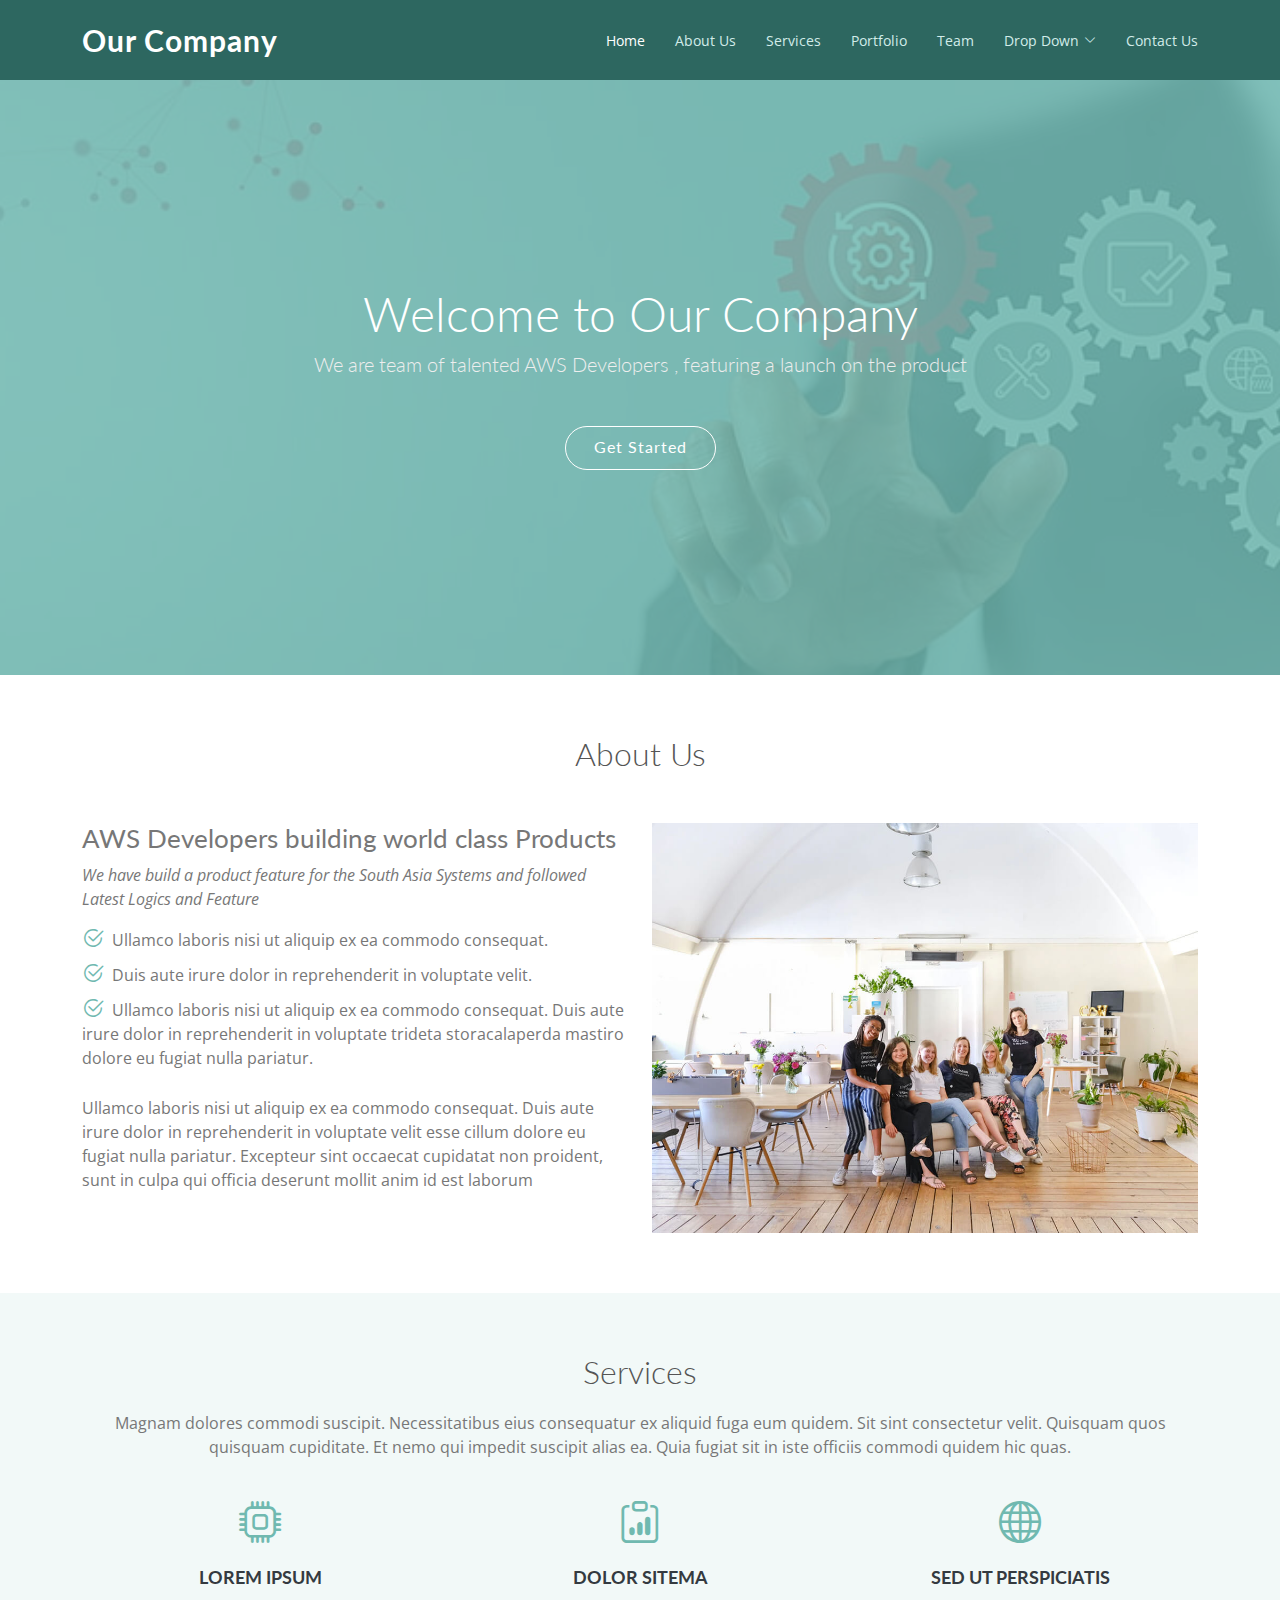
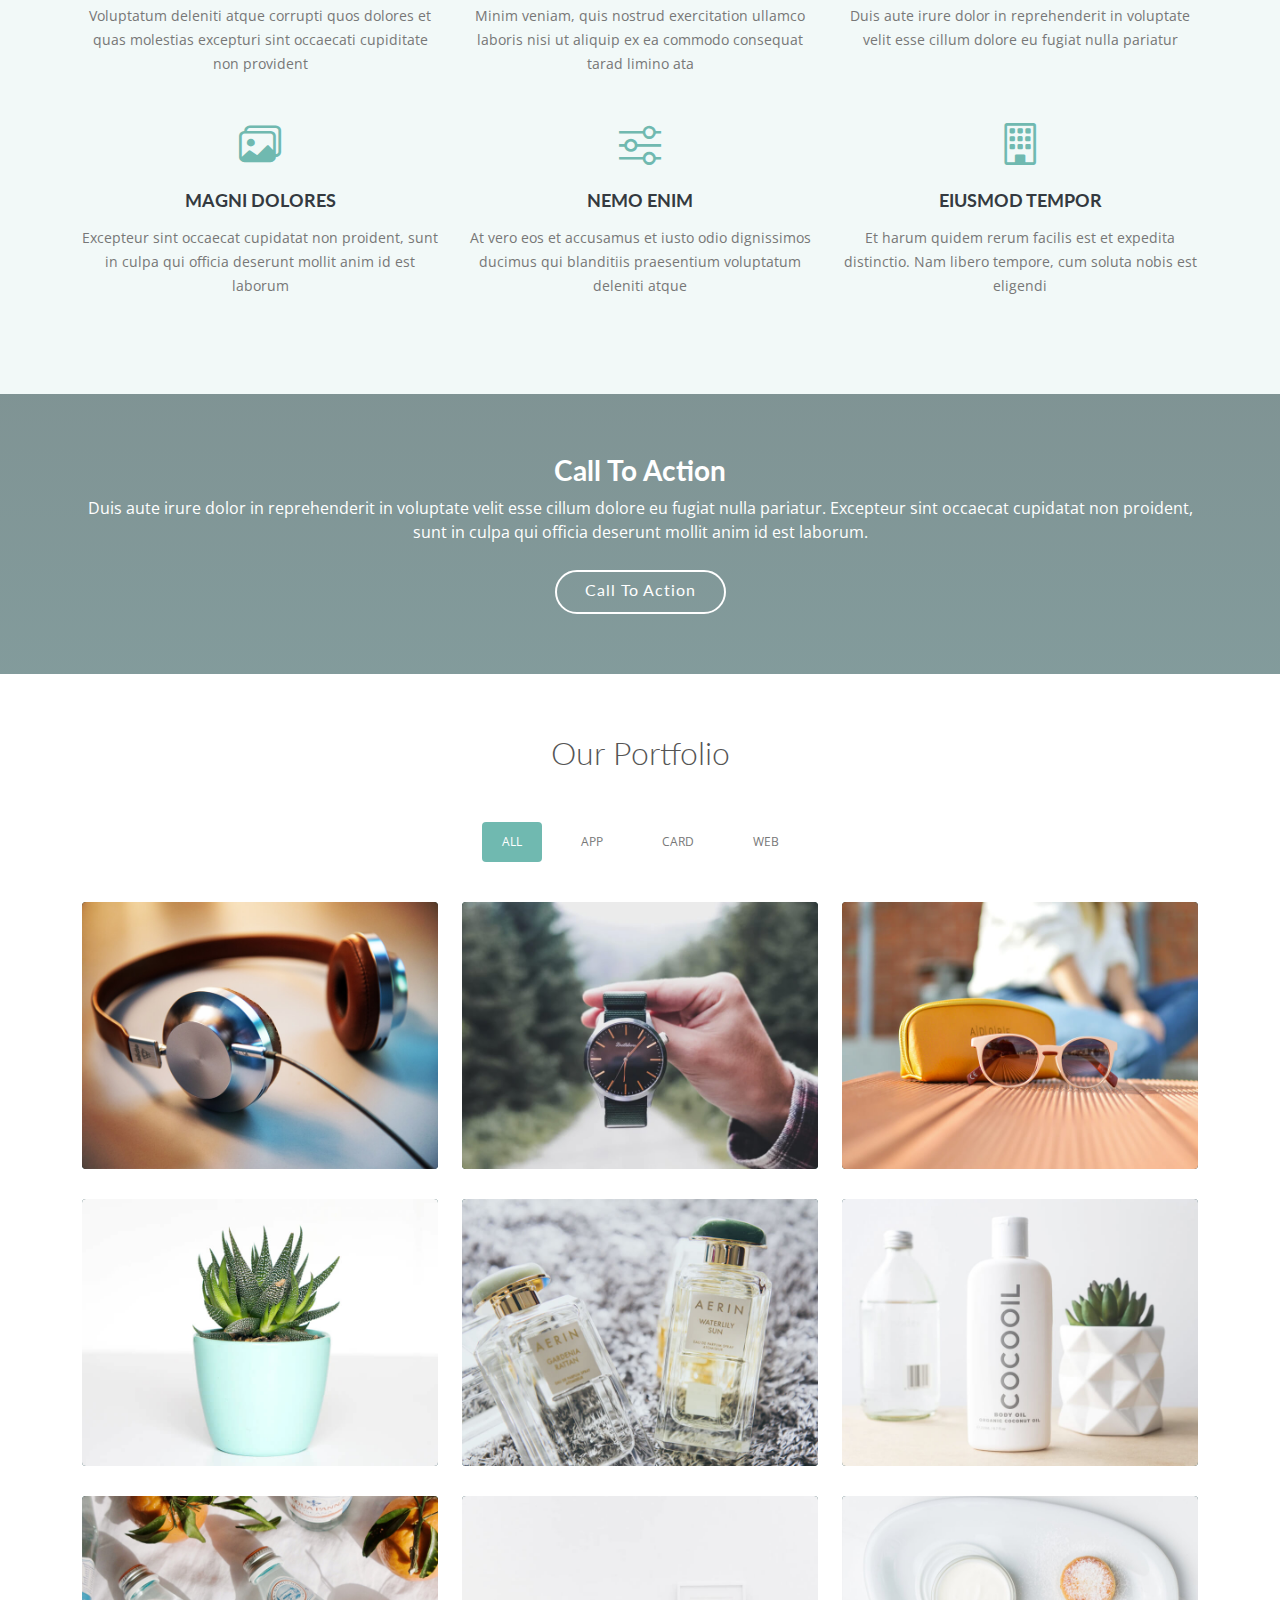
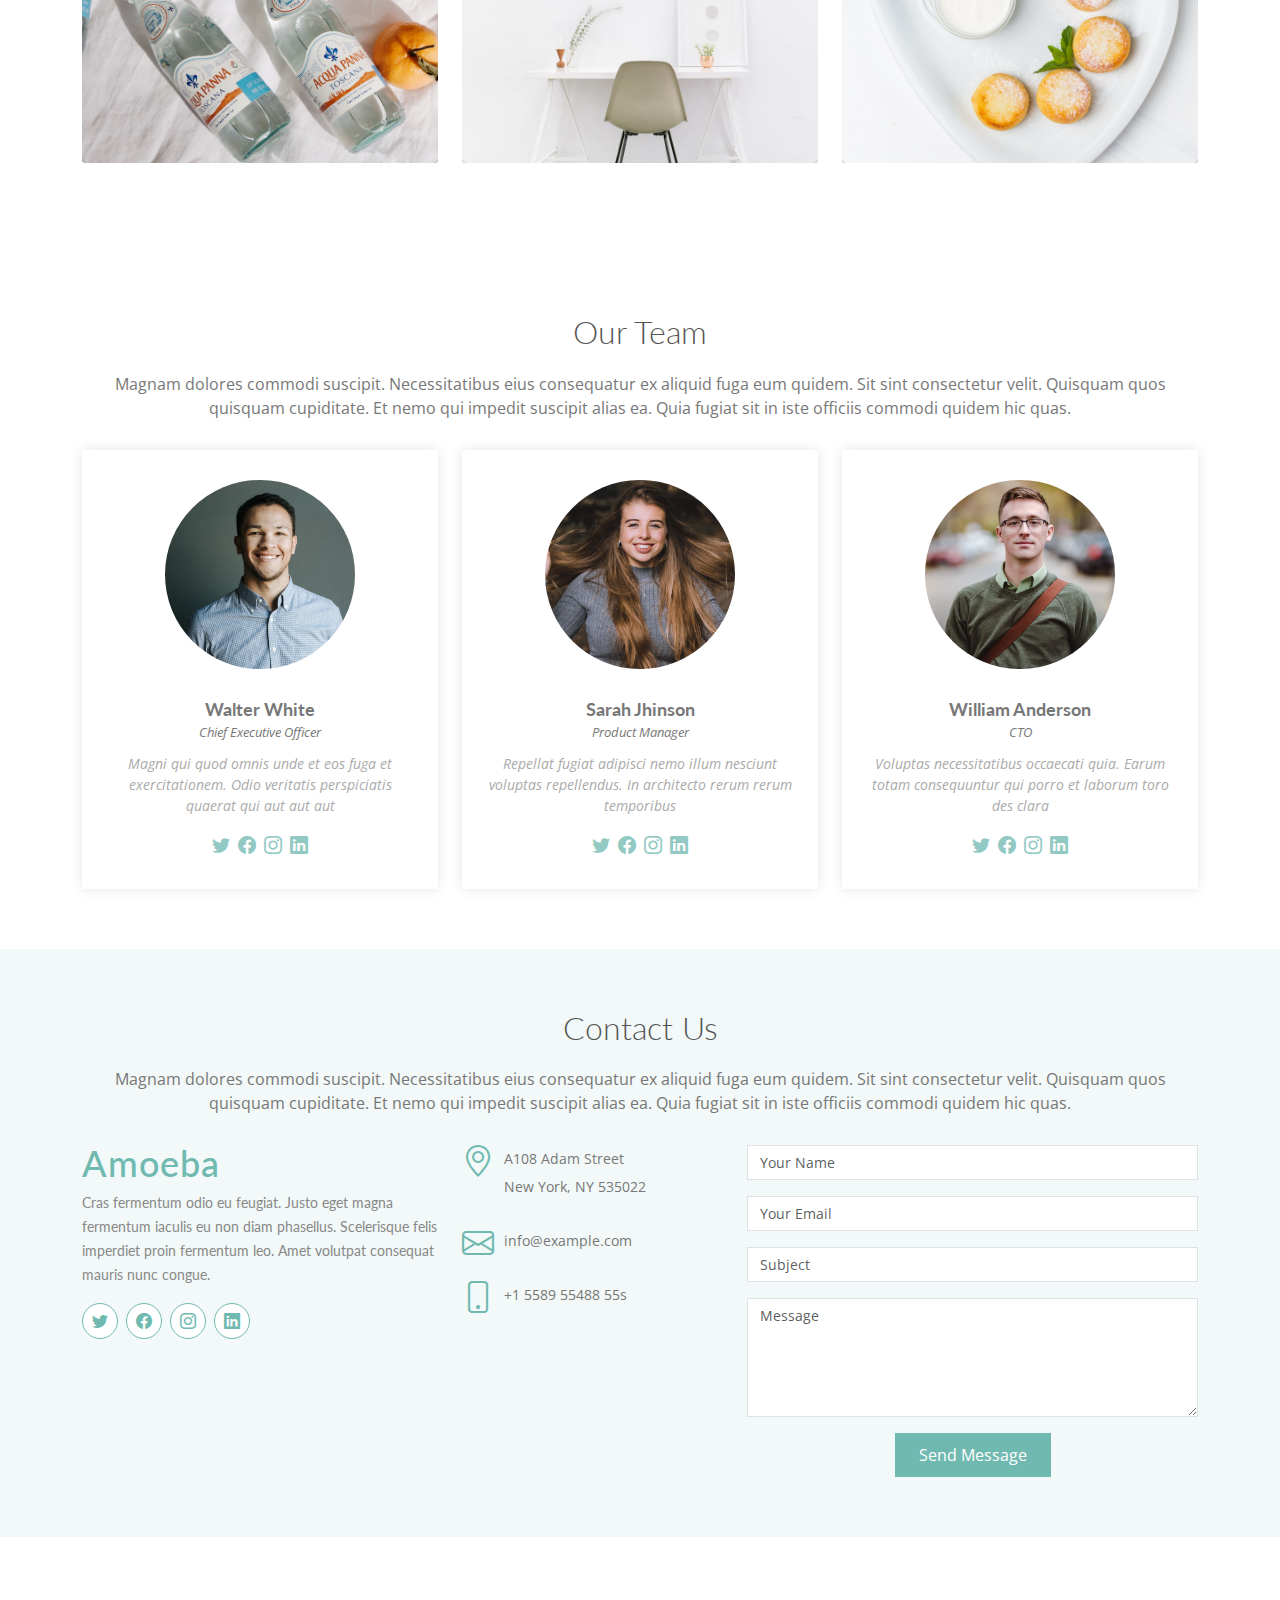
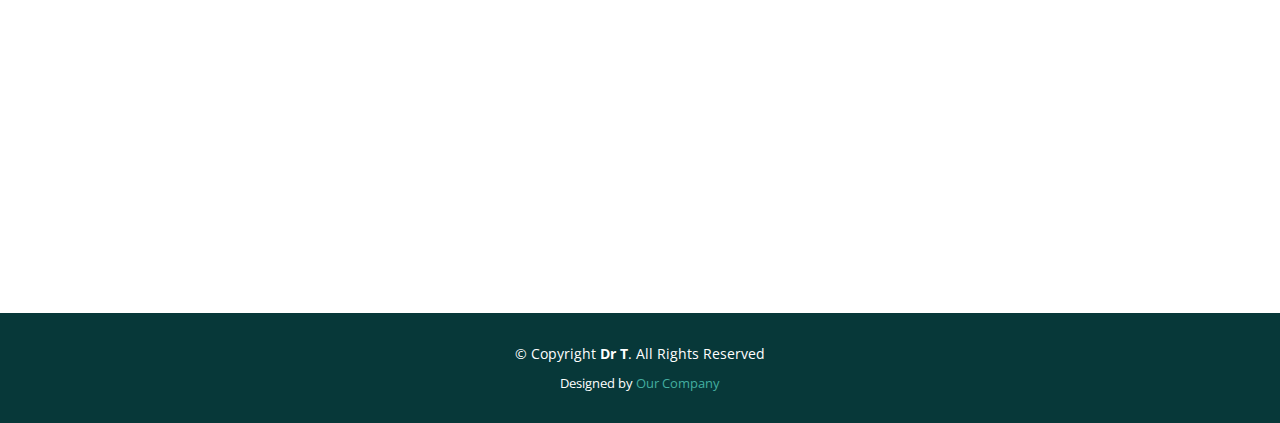
<file: index.html>
<!DOCTYPE html>
<html lang="en">

<head>
  <meta charset="utf-8">
  <meta content="width=device-width, initial-scale=1.0" name="viewport">

  <title>Our Company Product Launcg</title>
  <meta content="" name="description">
  <meta content="" name="keywords">

  <!-- Favicons -->
  <link href="assets/img/favicon.png" rel="icon">
  <link href="assets/img/apple-touch-icon.png" rel="apple-touch-icon">

  <!-- Google Fonts -->
  <link href="https://fonts.googleapis.com/css?family=Open+Sans:300,300i,400,400i,600,600i,700,700i|Lato:400,300,700,900" rel="stylesheet">

  <!-- Vendor CSS Files -->
  <link href="assets/vendor/bootstrap/css/bootstrap.min.css" rel="stylesheet">
  <link href="assets/vendor/bootstrap-icons/bootstrap-icons.css" rel="stylesheet">
  <link href="assets/vendor/glightbox/css/glightbox.min.css" rel="stylesheet">
  <link href="assets/vendor/swiper/swiper-bundle.min.css" rel="stylesheet">

  <!-- Template Main CSS File -->
  <link href="assets/css/style.css" rel="stylesheet">


</head>

<body>

  <!-- ======= Header ======= -->
  <header id="header" class="fixed-top d-flex align-items-center">
    <div class="container d-flex align-items-center">

      <div class="logo me-auto">
        <h1><a href="index.html">Our Company</a></h1>
        <!-- Uncomment below if you prefer to use an image logo -->
        <!-- <a href="index.html"><img src="assets/img/logo.png" alt="" class="img-fluid"></a>-->
      </div>

      <nav id="navbar" class="navbar">
        <ul>
          <li><a class="nav-link scrollto active" href="#hero">Home</a></li>
          <li><a class="nav-link scrollto" href="#about">About Us</a></li>
          <li><a class="nav-link scrollto" href="#services">Services</a></li>
          <li><a class="nav-link scrollto" href="#portfolio">Portfolio</a></li>
          <li><a class="nav-link scrollto" href="#team">Team</a></li>
          <li class="dropdown"><a href="#"><span>Drop Down</span> <i class="bi bi-chevron-down"></i></a>
            <ul>
              <li><a href="#">Drop Down 1</a></li>
              <li class="dropdown"><a href="#"><span>Deep Drop Down</span> <i class="bi bi-chevron-right"></i></a>
                <ul>
                  <li><a href="#">Deep Drop Down 1</a></li>
                  <li><a href="#">Deep Drop Down 2</a></li>
                  <li><a href="#">Deep Drop Down 3</a></li>
                  <li><a href="#">Deep Drop Down 4</a></li>
                  <li><a href="#">Deep Drop Down 5</a></li>
                </ul>
              </li>
              <li><a href="#">Drop Down 2</a></li>
              <li><a href="#">Drop Down 3</a></li>
              <li><a href="#">Drop Down 4</a></li>
            </ul>
          </li>
          <li><a class="nav-link scrollto" href="#contact">Contact Us</a></li>
        </ul>
        <i class="bi bi-list mobile-nav-toggle"></i>
      </nav><!-- .navbar -->

    </div>
  </header><!-- End #header -->

  <!-- ======= Hero Section ======= -->
  <section id="hero">
    <div class="hero-container">
      <h1>Welcome to Our Company</h1>
      <h2>We are team of talented AWS Developers , featuring a launch on the product</h2>
      <a href="#about" class="btn-get-started scrollto">Get Started</a>
    </div>
  </section><!-- #hero -->

  <main id="main">

    <!-- ======= About Us Section ======= -->
    <section id="about" class="about">
      <div class="container">

        <div class="section-title">
          <h2>About Us</h2>
        </div>

        <div class="row">
          <div class="col-lg-6 order-1 order-lg-2">
            <img src="assets/img/about-img.jpg" class="img-fluid" alt="">
          </div>
          <div class="col-lg-6 pt-4 pt-lg-0 order-2 order-lg-1">
            <h3>AWS Developers building world class Products</h3>
            <p class="fst-italic">
              We have build a product feature for the South Asia Systems and followed Latest Logics and Feature
            </p>
            <ul>
              <li><i class="bi bi-check2-circle"></i> Ullamco laboris nisi ut aliquip ex ea commodo consequat.</li>
              <li><i class="bi bi-check2-circle"></i> Duis aute irure dolor in reprehenderit in voluptate velit.</li>
              <li><i class="bi bi-check2-circle"></i> Ullamco laboris nisi ut aliquip ex ea commodo consequat. Duis aute irure dolor in reprehenderit in voluptate trideta storacalaperda mastiro dolore eu fugiat nulla pariatur.</li>
            </ul>
            <p>
              Ullamco laboris nisi ut aliquip ex ea commodo consequat. Duis aute irure dolor in reprehenderit in voluptate
              velit esse cillum dolore eu fugiat nulla pariatur. Excepteur sint occaecat cupidatat non proident, sunt in
              culpa qui officia deserunt mollit anim id est laborum
            </p>
          </div>
        </div>

      </div>
    </section><!-- End About Us Section -->

    <!-- ======= Services Section ======= -->
    <section id="services" class="services section-bg">
      <div class="container">

        <div class="section-title">
          <h2>Services</h2>
          <p>Magnam dolores commodi suscipit. Necessitatibus eius consequatur ex aliquid fuga eum quidem. Sit sint consectetur velit. Quisquam quos quisquam cupiditate. Et nemo qui impedit suscipit alias ea. Quia fugiat sit in iste officiis commodi quidem hic quas.</p>
        </div>

        <div class="row">
          <div class="col-lg-4 col-md-6 icon-box">
            <div class="icon"><i class="bi bi-cpu"></i></div>
            <h4 class="title"><a href="">Lorem Ipsum</a></h4>
            <p class="description">Voluptatum deleniti atque corrupti quos dolores et quas molestias excepturi sint occaecati cupiditate non provident</p>
          </div>
          <div class="col-lg-4 col-md-6 icon-box">
            <div class="icon"><i class="bi bi-clipboard-data"></i></div>
            <h4 class="title"><a href="">Dolor Sitema</a></h4>
            <p class="description">Minim veniam, quis nostrud exercitation ullamco laboris nisi ut aliquip ex ea commodo consequat tarad limino ata</p>
          </div>
          <div class="col-lg-4 col-md-6 icon-box">
            <div class="icon"><i class="bi bi-globe"></i></div>
            <h4 class="title"><a href="">Sed ut perspiciatis</a></h4>
            <p class="description">Duis aute irure dolor in reprehenderit in voluptate velit esse cillum dolore eu fugiat nulla pariatur</p>
          </div>
          <div class="col-lg-4 col-md-6 icon-box">
            <div class="icon"><i class="bi bi-images"></i></div>
            <h4 class="title"><a href="">Magni Dolores</a></h4>
            <p class="description">Excepteur sint occaecat cupidatat non proident, sunt in culpa qui officia deserunt mollit anim id est laborum</p>
          </div>
          <div class="col-lg-4 col-md-6 icon-box">
            <div class="icon"><i class="bi bi-sliders"></i></div>
            <h4 class="title"><a href="">Nemo Enim</a></h4>
            <p class="description">At vero eos et accusamus et iusto odio dignissimos ducimus qui blanditiis praesentium voluptatum deleniti atque</p>
          </div>
          <div class="col-lg-4 col-md-6 icon-box">
            <div class="icon"><i class="bi bi-building"></i></div>
            <h4 class="title"><a href="">Eiusmod Tempor</a></h4>
            <p class="description">Et harum quidem rerum facilis est et expedita distinctio. Nam libero tempore, cum soluta nobis est eligendi</p>
          </div>
        </div>

      </div>
    </section><!-- End Services Section -->

    <!-- ======= Call To Action Section ======= -->
    <section class="call-to-action">
      <div class="container">

        <div class="text-center">
          <h3>Call To Action</h3>
          <p> Duis aute irure dolor in reprehenderit in voluptate velit esse cillum dolore eu fugiat nulla pariatur. Excepteur sint occaecat cupidatat non proident, sunt in culpa qui officia deserunt mollit anim id est laborum.</p>
          <a class="cta-btn" href="#">Call To Action</a>
        </div>

      </div>
    </section><!-- End Call To Action Section -->

    <!-- ======= Our Portfolio Section ======= -->
    <section id="portfolio" class="portfolio">
      <div class="container">

        <div class="section-title">
          <h2>Our Portfolio</h2>
        </div>

        <div class="row">
          <div class="col-lg-12">
            <ul id="portfolio-flters">
              <li data-filter="*" class="filter-active">All</li>
              <li data-filter=".filter-app">App</li>
              <li data-filter=".filter-card">Card</li>
              <li data-filter=".filter-web">Web</li>
            </ul>
          </div>
        </div>

        <div class="row portfolio-container">

          <div class="col-lg-4 col-md-6 portfolio-item filter-app">
            <div class="portfolio-wrap">
              <img src="assets/img/portfolio/portfolio-1.jpg" class="img-fluid" alt="">
              <div class="portfolio-info">
                <h3><a href="assets/img/portfolio/portfolio-1.jpg" data-gallery="portfolioGallery" class="portfolio-lightbox" title="App 1">App 1</a></h3>
                <div>
                  <a href="assets/img/portfolio/portfolio-1.jpg" data-gallery="portfolioGallery" class="portfolio-lightbox" title="App 1"><i class="bi bi-plus"></i></a>
                  <a href="portfolio-details.html" title="Details"><i class="bi bi-link"></i></a>
                </div>
              </div>
            </div>
          </div>

          <div class="col-lg-4 col-md-6 portfolio-item filter-web">
            <div class="portfolio-wrap">
              <img src="assets/img/portfolio/portfolio-2.jpg" class="img-fluid" alt="">
              <div class="portfolio-info">
                <h3><a href="assets/img/portfolio/portfolio-2.jpg" data-gallery="portfolioGallery" class="portfolio-lightbox" title="Web 3">Web 3</a></h3>
                <div>
                  <a href="assets/img/portfolio/portfolio-2.jpg" data-gallery="portfolioGallery" class="portfolio-lightbox" title="Web 3"><i class="bi bi-plus"></i></a>
                  <a href="portfolio-details.html" title="Details"><i class="bi bi-link"></i></a>
                </div>
              </div>
            </div>
          </div>

          <div class="col-lg-4 col-md-6 portfolio-item filter-app">
            <div class="portfolio-wrap">
              <img src="assets/img/portfolio/portfolio-3.jpg" class="img-fluid" alt="">
              <div class="portfolio-info">
                <h3><a href="assets/img/portfolio/portfolio-3.jpg" data-gallery="portfolioGallery" class="portfolio-lightbox" title="App 2">App 2</a></h3>
                <div>
                  <a href="assets/img/portfolio/portfolio-3.jpg" data-gallery="portfolioGallery" class="portfolio-lightbox" title="App 2"><i class="bi bi-plus"></i></a>
                  <a href="portfolio-details.html" title="Details"><i class="bi bi-link"></i></a>
                </div>
              </div>
            </div>
          </div>

          <div class="col-lg-4 col-md-6 portfolio-item filter-card">
            <div class="portfolio-wrap">
              <img src="assets/img/portfolio/portfolio-4.jpg" class="img-fluid" alt="">
              <div class="portfolio-info">
                <h3><a href="assets/img/portfolio/portfolio-4.jpg" data-gallery="portfolioGallery" class="portfolio-lightbox" title="Card 2">Card 2</a></h3>
                <div>
                  <a href="assets/img/portfolio/portfolio-4.jpg" data-gallery="portfolioGallery" class="portfolio-lightbox" title="Card 2"><i class="bi bi-plus"></i></a>
                  <a href="portfolio-details.html" title="Details"><i class="bi bi-link"></i></a>
                </div>
              </div>
            </div>
          </div>

          <div class="col-lg-4 col-md-6 portfolio-item filter-web">
            <div class="portfolio-wrap">
              <img src="assets/img/portfolio/portfolio-5.jpg" class="img-fluid" alt="">
              <div class="portfolio-info">
                <h3><a href="assets/img/portfolio/portfolio-5.jpg" data-gallery="portfolioGallery" class="portfolio-lightbox" title="Web 2">Web 2</a></h3>
                <div>
                  <a href="assets/img/portfolio/portfolio-5.jpg" data-gallery="portfolioGallery" class="portfolio-lightbox" title="Web 2"><i class="bi bi-plus"></i></a>
                  <a href="portfolio-details.html" title="Details"><i class="bi bi-link"></i></a>
                </div>
              </div>
            </div>
          </div>

          <div class="col-lg-4 col-md-6 portfolio-item filter-app">
            <div class="portfolio-wrap">
              <img src="assets/img/portfolio/portfolio-6.jpg" class="img-fluid" alt="">
              <div class="portfolio-info">
                <h3><a href="assets/img/portfolio/portfolio-6.jpg" data-gallery="portfolioGallery" class="portfolio-lightbox" title="App 3">App 3</a></h3>
                <div>
                  <a href="assets/img/portfolio/portfolio-6.jpg" data-gallery="portfolioGallery" class="portfolio-lightbox" title="App 3"><i class="bi bi-plus"></i></a>
                  <a href="portfolio-details.html" title="Details"><i class="bi bi-link"></i></a>
                </div>
              </div>
            </div>
          </div>

          <div class="col-lg-4 col-md-6 portfolio-item filter-card">
            <div class="portfolio-wrap">
              <img src="assets/img/portfolio/portfolio-7.jpg" class="img-fluid" alt="">
              <div class="portfolio-info">
                <h3><a href="assets/img/portfolio/portfolio-7.jpg" data-gallery="portfolioGallery" class="portfolio-lightbox" title="Card 1">Card 1</a></h3>
                <div>
                  <a href="assets/img/portfolio/portfolio-7.jpg" data-gallery="portfolioGallery" class="portfolio-lightbox" title="Card 1"><i class="bi bi-plus"></i></a>
                  <a href="portfolio-details.html" title="Details"><i class="bi bi-link"></i></a>
                </div>
              </div>
            </div>
          </div>

          <div class="col-lg-4 col-md-6 portfolio-item filter-card">
            <div class="portfolio-wrap">
              <img src="assets/img/portfolio/portfolio-8.jpg" class="img-fluid" alt="">
              <div class="portfolio-info">
                <h3><a href="assets/img/portfolio/portfolio-8.jpg" data-gallery="portfolioGallery" class="portfolio-lightbox" title="Card 3">Card 3</a></h3>
                <div>
                  <a href="assets/img/portfolio/portfolio-8.jpg" data-gallery="portfolioGallery" class="portfolio-lightbox" title="Card 3"><i class="bi bi-plus"></i></a>
                  <a href="portfolio-details.html" title="Details"><i class="bi bi-link"></i></a>
                </div>
              </div>
            </div>
          </div>

          <div class="col-lg-4 col-md-6 portfolio-item filter-web">
            <div class="portfolio-wrap">
              <img src="assets/img/portfolio/portfolio-9.jpg" class="img-fluid" alt="">
              <div class="portfolio-info">
                <h3><a href="assets/img/portfolio/portfolio-9.jpg" data-gallery="portfolioGallery" class="portfolio-lightbox" title="Web 1">Web 1</a></h3>
                <div>
                  <a href="assets/img/portfolio/portfolio-9.jpg" data-gallery="portfolioGallery" class="portfolio-lightbox" title="Web 1"><i class="bi bi-plus"></i></a>
                  <a href="portfolio-details.html" title="Details"><i class="bi bi-link"></i></a>
                </div>
              </div>
            </div>
          </div>

        </div>

      </div>
    </section><!-- End Our Portfolio Section -->

    

    <!-- ======= Our Team Section ======= -->
    <section id="team" class="team">
      <div class="container">

        <div class="section-title">
          <h2>Our Team</h2>
          <p>Magnam dolores commodi suscipit. Necessitatibus eius consequatur ex aliquid fuga eum quidem. Sit sint consectetur velit. Quisquam quos quisquam cupiditate. Et nemo qui impedit suscipit alias ea. Quia fugiat sit in iste officiis commodi quidem hic quas.</p>
        </div>

        <div class="row gy-4">
          <div class="col-lg-4 col-md-6">
            <div class="member">
              <img src="assets/img/team/team-1.jpg" alt="">
              <h4>Walter White</h4>
              <span>Chief Executive Officer</span>
              <p>
                Magni qui quod omnis unde et eos fuga et exercitationem. Odio veritatis perspiciatis quaerat qui aut aut aut
              </p>
              <div class="social">
                <a href=""><i class="bi bi-twitter"></i></a>
                <a href=""><i class="bi bi-facebook"></i></a>
                <a href=""><i class="bi bi-instagram"></i></a>
                <a href=""><i class="bi bi-linkedin"></i></a>
              </div>
            </div>
          </div>

          <div class="col-lg-4 col-md-6">
            <div class="member">
              <img src="assets/img/team/team-2.jpg" alt="">
              <h4>Sarah Jhinson</h4>
              <span>Product Manager</span>
              <p>
                Repellat fugiat adipisci nemo illum nesciunt voluptas repellendus. In architecto rerum rerum temporibus
              </p>
              <div class="social">
                <a href=""><i class="bi bi-twitter"></i></a>
                <a href=""><i class="bi bi-facebook"></i></a>
                <a href=""><i class="bi bi-instagram"></i></a>
                <a href=""><i class="bi bi-linkedin"></i></a>
              </div>
            </div>
          </div>

          <div class="col-lg-4 col-md-6">
            <div class="member">
              <img src="assets/img/team/team-3.jpg" alt="">
              <h4>William Anderson</h4>
              <span>CTO</span>
              <p>
                Voluptas necessitatibus occaecati quia. Earum totam consequuntur qui porro et laborum toro des clara
              </p>
              <div class="social">
                <a href=""><i class="bi bi-twitter"></i></a>
                <a href=""><i class="bi bi-facebook"></i></a>
                <a href=""><i class="bi bi-instagram"></i></a>
                <a href=""><i class="bi bi-linkedin"></i></a>
              </div>
            </div>
          </div>

        </div>

      </div>
    </section><!-- End Our Team Section -->

    <!-- ======= Contact Us Section ======= -->
    <section id="contact" class="contact section-bg">
      <div class="container">

        <div class="section-title">
          <h2>Contact Us</h2>
          <p>Magnam dolores commodi suscipit. Necessitatibus eius consequatur ex aliquid fuga eum quidem. Sit sint consectetur velit. Quisquam quos quisquam cupiditate. Et nemo qui impedit suscipit alias ea. Quia fugiat sit in iste officiis commodi quidem hic quas.</p>
        </div>

        <div class="row">

          <div class="col-lg-4 col-md-6">
            <div class="contact-about">
              <h3>Amoeba</h3>
              <p>Cras fermentum odio eu feugiat. Justo eget magna fermentum iaculis eu non diam phasellus. Scelerisque felis imperdiet proin fermentum leo. Amet volutpat consequat mauris nunc congue.</p>
              <div class="social-links">
                <a href="#" class="twitter"><i class="bi bi-twitter"></i></a>
                <a href="#" class="facebook"><i class="bi bi-facebook"></i></a>
                <a href="#" class="instagram"><i class="bi bi-instagram"></i></a>
                <a href="#" class="linkedin"><i class="bi bi-linkedin"></i></a>
              </div>
            </div>
          </div>

          <div class="col-lg-3 col-md-6">
            <div class="info">
              <div>
                <i class="bi bi-geo-alt"></i>
                <p>A108 Adam Street<br>New York, NY 535022</p>
              </div>

              <div>
                <i class="bi bi-envelope"></i>
                <p>info@example.com</p>
              </div>

              <div>
                <i class="bi bi-phone"></i>
                <p>+1 5589 55488 55s</p>
              </div>

            </div>
          </div>

          <div class="col-lg-5 col-md-12">
            <form action="forms/contact.php" method="post" role="form" class="php-email-form">
              <div class="form-group">
                <input type="text" name="name" class="form-control" id="name" placeholder="Your Name" required>
              </div>
              <div class="form-group mt-3">
                <input type="email" class="form-control" name="email" id="email" placeholder="Your Email" required>
              </div>
              <div class="form-group mt-3">
                <input type="text" class="form-control" name="subject" id="subject" placeholder="Subject" required>
              </div>
              <div class="form-group mt-3">
                <textarea class="form-control" name="message" rows="5" placeholder="Message" required></textarea>
              </div>
              <div class="my-3">
                <div class="loading">Loading</div>
                <div class="error-message"></div>
                <div class="sent-message">Your message has been sent. Thank you!</div>
              </div>
              <div class="text-center"><button type="submit">Send Message</button></div>
            </form>
          </div>

        </div>

      </div>
    </section><!-- End Contact Us Section -->

    <!-- ======= Map Section ======= -->
    <section class="map">
      <iframe src="https://www.google.com/maps/embed?pb=!1m18!1m12!1m3!1d3024.2219901290355!2d-74.00369368400567!3d40.71312937933185!2m3!1f0!2f0!3f0!3m2!1i1024!2i768!4f13.1!3m3!1m2!1s0x89c25a23e28c1191%3A0x49f75d3281df052a!2s150%20Park%20Row%2C%20New%20York%2C%20NY%2010007%2C%20USA!5e0!3m2!1sen!2sbg!4v1579767901424!5m2!1sen!2sbg" frameborder="0" style="border:0;" allowfullscreen=""></iframe>
    </section><!-- End Map Section -->

  </main><!-- End #main -->

  <!-- ======= Footer ======= -->
  <footer id="footer">
    <div class="container">
      <div class="copyright">
        &copy; Copyright <strong><span>Dr T</span></strong>. All Rights Reserved
      </div>
      <div class="credits">
        
        Designed by <a href="#">Our Company</a>
      </div>
    </div>
  </footer><!-- End #footer -->

  <a href="#" class="back-to-top d-flex align-items-center justify-content-center"><i class="bi bi-arrow-up-short"></i></a>

  <!-- Vendor JS Files -->
  <script src="assets/vendor/bootstrap/js/bootstrap.bundle.min.js"></script>
  <script src="assets/vendor/glightbox/js/glightbox.min.js"></script>
  <script src="assets/vendor/isotope-layout/isotope.pkgd.min.js"></script>
  <script src="assets/vendor/swiper/swiper-bundle.min.js"></script>
  <script src="assets/vendor/php-email-form/validate.js"></script>

  <!-- Template Main JS File -->
  <script src="assets/js/main.js"></script>

</body>

</html>
</file>
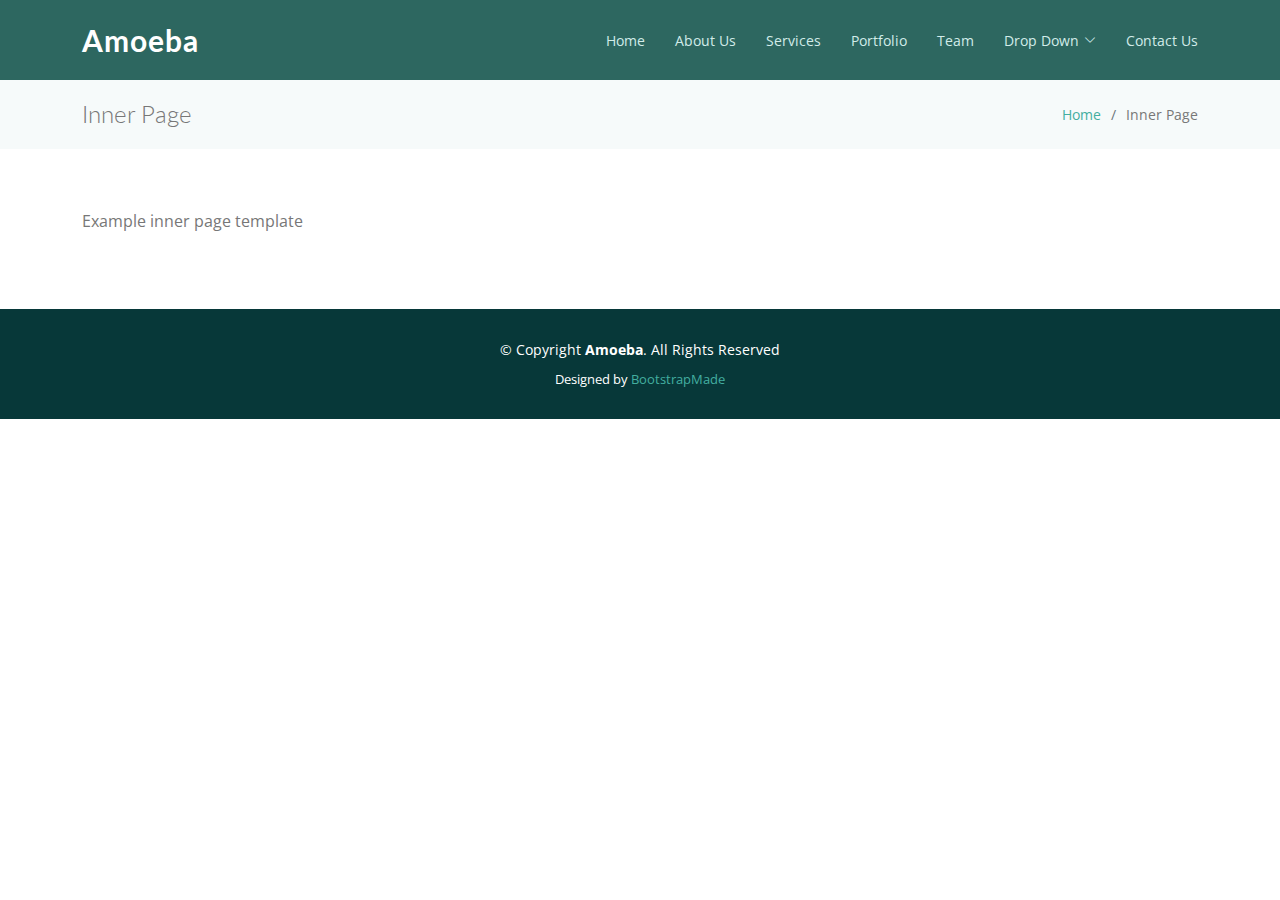
<file: inner-page.html>
<!DOCTYPE html>
<html lang="en">

<head>
  <meta charset="utf-8">
  <meta content="width=device-width, initial-scale=1.0" name="viewport">

  <title>Inner Page - Amoeba Bootstrap Template</title>
  <meta content="" name="description">
  <meta content="" name="keywords">

  <!-- Favicons -->
  <link href="assets/img/favicon.png" rel="icon">
  <link href="assets/img/apple-touch-icon.png" rel="apple-touch-icon">

  <!-- Google Fonts -->
  <link href="https://fonts.googleapis.com/css?family=Open+Sans:300,300i,400,400i,600,600i,700,700i|Lato:400,300,700,900" rel="stylesheet">

  <!-- Vendor CSS Files -->
  <link href="assets/vendor/bootstrap/css/bootstrap.min.css" rel="stylesheet">
  <link href="assets/vendor/bootstrap-icons/bootstrap-icons.css" rel="stylesheet">
  <link href="assets/vendor/glightbox/css/glightbox.min.css" rel="stylesheet">
  <link href="assets/vendor/swiper/swiper-bundle.min.css" rel="stylesheet">

  <!-- Template Main CSS File -->
  <link href="assets/css/style.css" rel="stylesheet">

  <!-- =======================================================
  * Template Name: Amoeba
  * Updated: Aug 30 2023 with Bootstrap v5.3.1
  * Template URL: https://bootstrapmade.com/free-one-page-bootstrap-template-amoeba/
  * Author: BootstrapMade.com
  * License: https://bootstrapmade.com/license/
  ======================================================== -->
</head>

<body>

  <!-- ======= Header ======= -->
  <header id="header" class="fixed-top d-flex align-items-center">
    <div class="container d-flex align-items-center">

      <div class="logo me-auto">
        <h1><a href="index.html">Amoeba</a></h1>
        <!-- Uncomment below if you prefer to use an image logo -->
        <!-- <a href="index.html"><img src="assets/img/logo.png" alt="" class="img-fluid"></a>-->
      </div>

      <nav id="navbar" class="navbar">
        <ul>
          <li><a class="nav-link scrollto " href="#hero">Home</a></li>
          <li><a class="nav-link scrollto" href="#about">About Us</a></li>
          <li><a class="nav-link scrollto" href="#services">Services</a></li>
          <li><a class="nav-link scrollto" href="#portfolio">Portfolio</a></li>
          <li><a class="nav-link scrollto" href="#team">Team</a></li>
          <li class="dropdown"><a href="#"><span>Drop Down</span> <i class="bi bi-chevron-down"></i></a>
            <ul>
              <li><a href="#">Drop Down 1</a></li>
              <li class="dropdown"><a href="#"><span>Deep Drop Down</span> <i class="bi bi-chevron-right"></i></a>
                <ul>
                  <li><a href="#">Deep Drop Down 1</a></li>
                  <li><a href="#">Deep Drop Down 2</a></li>
                  <li><a href="#">Deep Drop Down 3</a></li>
                  <li><a href="#">Deep Drop Down 4</a></li>
                  <li><a href="#">Deep Drop Down 5</a></li>
                </ul>
              </li>
              <li><a href="#">Drop Down 2</a></li>
              <li><a href="#">Drop Down 3</a></li>
              <li><a href="#">Drop Down 4</a></li>
            </ul>
          </li>
          <li><a class="nav-link scrollto" href="#contact">Contact Us</a></li>
        </ul>
        <i class="bi bi-list mobile-nav-toggle"></i>
      </nav><!-- .navbar -->

    </div>
  </header><!-- End #header -->

  <main id="main">

    <!-- ======= Breadcrumbs ======= -->
    <section class="breadcrumbs">
      <div class="container">

        <div class="d-flex justify-content-between align-items-center">
          <h2>Inner Page</h2>
          <ol>
            <li><a href="index.html">Home</a></li>
            <li>Inner Page</li>
          </ol>
        </div>

      </div>
    </section><!-- End Breadcrumbs -->

    <section class="inner-page">
      <div class="container">
        <p>
          Example inner page template
        </p>
      </div>
    </section>

  </main><!-- End #main -->

  <!-- ======= Footer ======= -->
  <footer id="footer">
    <div class="container">
      <div class="copyright">
        &copy; Copyright <strong><span>Amoeba</span></strong>. All Rights Reserved
      </div>
      <div class="credits">
        <!-- All the links in the footer should remain intact. -->
        <!-- You can delete the links only if you purchased the pro version. -->
        <!-- Licensing information: https://bootstrapmade.com/license/ -->
        <!-- Purchase the pro version with working PHP/AJAX contact form: https://bootstrapmade.com/free-one-page-bootstrap-template-amoeba/ -->
        Designed by <a href="https://bootstrapmade.com/">BootstrapMade</a>
      </div>
    </div>
  </footer><!-- End #footer -->

  <a href="#" class="back-to-top d-flex align-items-center justify-content-center"><i class="bi bi-arrow-up-short"></i></a>

  <!-- Vendor JS Files -->
  <script src="assets/vendor/bootstrap/js/bootstrap.bundle.min.js"></script>
  <script src="assets/vendor/glightbox/js/glightbox.min.js"></script>
  <script src="assets/vendor/isotope-layout/isotope.pkgd.min.js"></script>
  <script src="assets/vendor/swiper/swiper-bundle.min.js"></script>
  <script src="assets/vendor/php-email-form/validate.js"></script>

  <!-- Template Main JS File -->
  <script src="assets/js/main.js"></script>

</body>

</html>
</file>
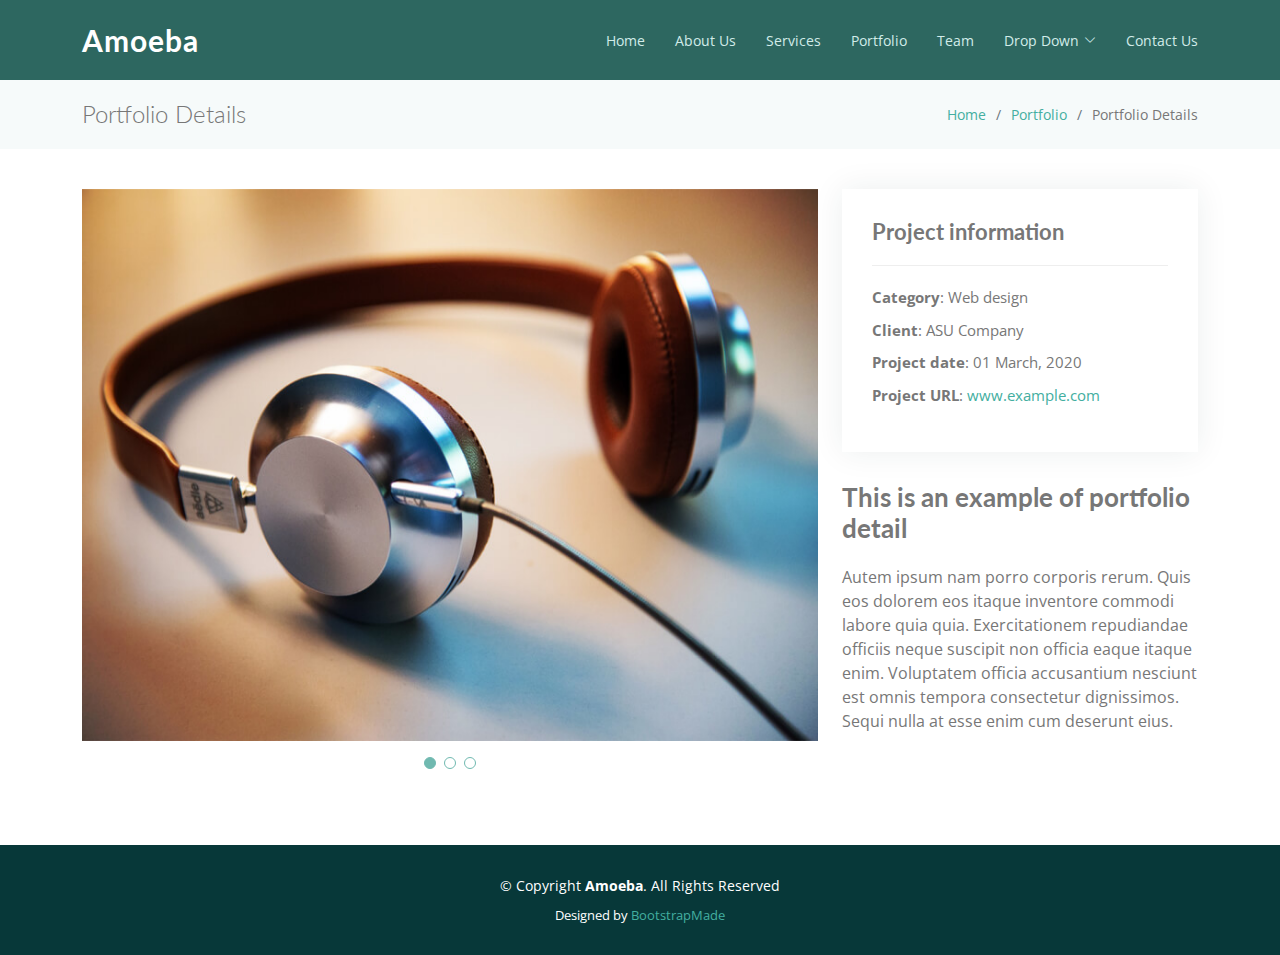
<file: portfolio-details.html>
<!DOCTYPE html>
<html lang="en">

<head>
  <meta charset="utf-8">
  <meta content="width=device-width, initial-scale=1.0" name="viewport">

  <title>Portfolio Details - Amoeba Bootstrap Template</title>
  <meta content="" name="description">
  <meta content="" name="keywords">

  <!-- Favicons -->
  <link href="assets/img/favicon.png" rel="icon">
  <link href="assets/img/apple-touch-icon.png" rel="apple-touch-icon">

  <!-- Google Fonts -->
  <link href="https://fonts.googleapis.com/css?family=Open+Sans:300,300i,400,400i,600,600i,700,700i|Lato:400,300,700,900" rel="stylesheet">

  <!-- Vendor CSS Files -->
  <link href="assets/vendor/bootstrap/css/bootstrap.min.css" rel="stylesheet">
  <link href="assets/vendor/bootstrap-icons/bootstrap-icons.css" rel="stylesheet">
  <link href="assets/vendor/glightbox/css/glightbox.min.css" rel="stylesheet">
  <link href="assets/vendor/swiper/swiper-bundle.min.css" rel="stylesheet">

  <!-- Template Main CSS File -->
  <link href="assets/css/style.css" rel="stylesheet">

  <!-- =======================================================
  * Template Name: Amoeba
  * Updated: Aug 30 2023 with Bootstrap v5.3.1
  * Template URL: https://bootstrapmade.com/free-one-page-bootstrap-template-amoeba/
  * Author: BootstrapMade.com
  * License: https://bootstrapmade.com/license/
  ======================================================== -->
</head>

<body>

  <!-- ======= Header ======= -->
  <header id="header" class="fixed-top d-flex align-items-center">
    <div class="container d-flex align-items-center">

      <div class="logo me-auto">
        <h1><a href="index.html">Amoeba</a></h1>
        <!-- Uncomment below if you prefer to use an image logo -->
        <!-- <a href="index.html"><img src="assets/img/logo.png" alt="" class="img-fluid"></a>-->
      </div>

      <nav id="navbar" class="navbar">
        <ul>
          <li><a class="nav-link scrollto " href="#hero">Home</a></li>
          <li><a class="nav-link scrollto" href="#about">About Us</a></li>
          <li><a class="nav-link scrollto" href="#services">Services</a></li>
          <li><a class="nav-link scrollto" href="#portfolio">Portfolio</a></li>
          <li><a class="nav-link scrollto" href="#team">Team</a></li>
          <li class="dropdown"><a href="#"><span>Drop Down</span> <i class="bi bi-chevron-down"></i></a>
            <ul>
              <li><a href="#">Drop Down 1</a></li>
              <li class="dropdown"><a href="#"><span>Deep Drop Down</span> <i class="bi bi-chevron-right"></i></a>
                <ul>
                  <li><a href="#">Deep Drop Down 1</a></li>
                  <li><a href="#">Deep Drop Down 2</a></li>
                  <li><a href="#">Deep Drop Down 3</a></li>
                  <li><a href="#">Deep Drop Down 4</a></li>
                  <li><a href="#">Deep Drop Down 5</a></li>
                </ul>
              </li>
              <li><a href="#">Drop Down 2</a></li>
              <li><a href="#">Drop Down 3</a></li>
              <li><a href="#">Drop Down 4</a></li>
            </ul>
          </li>
          <li><a class="nav-link scrollto" href="#contact">Contact Us</a></li>
        </ul>
        <i class="bi bi-list mobile-nav-toggle"></i>
      </nav><!-- .navbar -->

    </div>
  </header><!-- End #header -->

  <main id="main">

    <!-- ======= Breadcrumbs ======= -->
    <section class="breadcrumbs">
      <div class="container">

        <div class="d-flex justify-content-between align-items-center">
          <h2>Portfolio Details</h2>
          <ol>
            <li><a href="index.html">Home</a></li>
            <li><a href="portfolio.html">Portfolio</a></li>
            <li>Portfolio Details</li>
          </ol>
        </div>

      </div>
    </section><!-- Breadcrumbs -->

    <!-- ======= Portfolio Details Section ======= -->
    <section id="portfolio-details" class="portfolio-details">
      <div class="container">

        <div class="row gy-4">

          <div class="col-lg-8">
            <div class="portfolio-details-slider swiper">
              <div class="swiper-wrapper align-items-center">

                <div class="swiper-slide">
                  <img src="assets/img/portfolio/portfolio-1.jpg" alt="">
                </div>

                <div class="swiper-slide">
                  <img src="assets/img/portfolio/portfolio-2.jpg" alt="">
                </div>

                <div class="swiper-slide">
                  <img src="assets/img/portfolio/portfolio-3.jpg" alt="">
                </div>

              </div>
              <div class="swiper-pagination"></div>
            </div>
          </div>

          <div class="col-lg-4">
            <div class="portfolio-info">
              <h3>Project information</h3>
              <ul>
                <li><strong>Category</strong>: Web design</li>
                <li><strong>Client</strong>: ASU Company</li>
                <li><strong>Project date</strong>: 01 March, 2020</li>
                <li><strong>Project URL</strong>: <a href="#">www.example.com</a></li>
              </ul>
            </div>
            <div class="portfolio-description">
              <h2>This is an example of portfolio detail</h2>
              <p>
                Autem ipsum nam porro corporis rerum. Quis eos dolorem eos itaque inventore commodi labore quia quia. Exercitationem repudiandae officiis neque suscipit non officia eaque itaque enim. Voluptatem officia accusantium nesciunt est omnis tempora consectetur dignissimos. Sequi nulla at esse enim cum deserunt eius.
              </p>
            </div>
          </div>

        </div>

      </div>
    </section><!-- End Portfolio Details Section -->

  </main><!-- End #main -->

  <!-- ======= Footer ======= -->
  <footer id="footer">
    <div class="container">
      <div class="copyright">
        &copy; Copyright <strong><span>Amoeba</span></strong>. All Rights Reserved
      </div>
      <div class="credits">
        <!-- All the links in the footer should remain intact. -->
        <!-- You can delete the links only if you purchased the pro version. -->
        <!-- Licensing information: https://bootstrapmade.com/license/ -->
        <!-- Purchase the pro version with working PHP/AJAX contact form: https://bootstrapmade.com/free-one-page-bootstrap-template-amoeba/ -->
        Designed by <a href="https://bootstrapmade.com/">BootstrapMade</a>
      </div>
    </div>
  </footer><!-- End #footer -->

  <a href="#" class="back-to-top d-flex align-items-center justify-content-center"><i class="bi bi-arrow-up-short"></i></a>

  <!-- Vendor JS Files -->
  <script src="assets/vendor/bootstrap/js/bootstrap.bundle.min.js"></script>
  <script src="assets/vendor/glightbox/js/glightbox.min.js"></script>
  <script src="assets/vendor/isotope-layout/isotope.pkgd.min.js"></script>
  <script src="assets/vendor/swiper/swiper-bundle.min.js"></script>
  <script src="assets/vendor/php-email-form/validate.js"></script>

  <!-- Template Main JS File -->
  <script src="assets/js/main.js"></script>

</body>

</html>
</file>
<file: assets/css/style.css>
/**
* Template Name: Amoeba
* Updated: Aug 30 2023 with Bootstrap v5.3.1
* Template URL: https://bootstrapmade.com/free-one-page-bootstrap-template-amoeba/
* Author: BootstrapMade.com
* License: https://bootstrapmade.com/license/
*/

/*--------------------------------------------------------------
# General
--------------------------------------------------------------*/
body {
  font-family: "Open Sans", sans-serif;
  color: #777;
}

a {
  text-decoration: none;
  color: #43aea0;
}

a:hover {
  color: #00d3b8;
  text-decoration: none;
}

h1,
h2,
h3,
h4,
h5,
h6,
.font-primary {
  font-family: "Lato", sans-serif;
}

/*--------------------------------------------------------------
# Sections General
--------------------------------------------------------------*/
section {
  padding: 60px 0;
}

.section-bg {
  background-color: #f2f9f8;
}

.section-title {
  text-align: center;
  padding-bottom: 30px;
}

.section-title h2 {
  font-size: 32px;
  font-weight: 300;
  margin-bottom: 20px;
  padding-bottom: 0;
  color: #555;
}

.section-title p {
  margin-bottom: 0;
}

/*--------------------------------------------------------------
# Breadcrumbs
--------------------------------------------------------------*/
.breadcrumbs {
  padding: 20px 0;
  background-color: #f6fafa;
  min-height: 40px;
  margin-top: 80px;
}

.breadcrumbs h2 {
  font-size: 24px;
  font-weight: 300;
  margin: 0;
}

@media (max-width: 992px) {
  .breadcrumbs h2 {
    margin: 0 0 10px 0;
  }
}

.breadcrumbs ol {
  display: flex;
  flex-wrap: wrap;
  list-style: none;
  padding: 0;
  margin: 0;
  font-size: 14px;
}

.breadcrumbs ol li+li {
  padding-left: 10px;
}

.breadcrumbs ol li+li::before {
  display: inline-block;
  padding-right: 10px;
  color: #6c757d;
  content: "/";
}

@media (max-width: 768px) {
  .breadcrumbs .d-flex {
    display: block !important;
  }

  .breadcrumbs ol {
    display: block;
  }

  .breadcrumbs ol li {
    display: inline-block;
  }
}

/*--------------------------------------------------------------
# Back to top button
--------------------------------------------------------------*/
.back-to-top {
  position: fixed;
  visibility: hidden;
  opacity: 0;
  right: 15px;
  bottom: 15px;
  z-index: 99999;
  background: #70b9b0;
  width: 40px;
  height: 40px;
  border-radius: 4px;
  transition: all 0.4s;
}

.back-to-top i {
  font-size: 24px;
  color: #fff;
  line-height: 0;
}

.back-to-top:hover {
  background: #8bc6bf;
  color: #fff;
}

.back-to-top.active {
  visibility: visible;
  opacity: 1;
}

/*--------------------------------------------------------------
# Header
--------------------------------------------------------------*/
#header {
  height: 80px;
  z-index: 997;
  transition: all 0.5s;
  background: #2d6760;
}

#header.header-scrolled {
  background: #1d443f;
  height: 60px;
}

#header .logo h1 {
  font-size: 30px;
  margin: 0;
  padding: 0;
  line-height: 0;
  font-weight: 700;
  letter-spacing: 1px;
}

#header .logo h1 a,
#header .logo h1 a:hover {
  color: #fff;
  text-decoration: none;
  line-height: 0;
}

#header .logo img {
  padding: 0;
  margin: 0;
  max-height: 40px;
}

#main {
  margin-top: 80px;
}

/*--------------------------------------------------------------
# Navigation Menu
--------------------------------------------------------------*/
/**
* Desktop Navigation 
*/
.navbar {
  padding: 0;
}

.navbar ul {
  margin: 0;
  padding: 0;
  display: flex;
  list-style: none;
  align-items: center;
}

.navbar li {
  position: relative;
}

.navbar a,
.navbar a:focus {
  display: flex;
  align-items: center;
  justify-content: space-between;
  padding: 10px 0 10px 30px;
  font-family: "Open Sans", sans-serif;
  font-size: 14px;
  color: #d2ece9;
  white-space: nowrap;
  transition: 0.3s;
}

.navbar a i,
.navbar a:focus i {
  font-size: 12px;
  line-height: 0;
  margin-left: 5px;
}

.navbar a:hover,
.navbar .active,
.navbar .active:focus,
.navbar li:hover>a {
  color: #fff;
}

.navbar .dropdown ul {
  display: block;
  position: absolute;
  left: 14px;
  top: calc(100% + 30px);
  margin: 0;
  padding: 10px 0;
  z-index: 99;
  opacity: 0;
  visibility: hidden;
  background: #fff;
  box-shadow: 0px 0px 30px rgba(127, 137, 161, 0.25);
  transition: 0.3s;
}

.navbar .dropdown ul li {
  min-width: 200px;
}

.navbar .dropdown ul a {
  padding: 10px 20px;
  text-transform: none;
  font-size: 14px;
  font-weight: 500;
  color: #25564f;
}

.navbar .dropdown ul a i {
  font-size: 12px;
}

.navbar .dropdown ul a:hover,
.navbar .dropdown ul .active:hover,
.navbar .dropdown ul li:hover>a {
  color: #70b9b0;
}

.navbar .dropdown:hover>ul {
  opacity: 1;
  top: 100%;
  visibility: visible;
}

.navbar .dropdown .dropdown ul {
  top: 0;
  left: calc(100% - 30px);
  visibility: hidden;
}

.navbar .dropdown .dropdown:hover>ul {
  opacity: 1;
  top: 0;
  left: 100%;
  visibility: visible;
}

@media (max-width: 1366px) {
  .navbar .dropdown .dropdown ul {
    left: -90%;
  }

  .navbar .dropdown .dropdown:hover>ul {
    left: -100%;
  }
}

/**
* Mobile Navigation 
*/
.mobile-nav-toggle {
  color: #fff;
  font-size: 28px;
  cursor: pointer;
  display: none;
  line-height: 0;
  transition: 0.5s;
}

@media (max-width: 991px) {
  .mobile-nav-toggle {
    display: block;
  }

  .navbar ul {
    display: none;
  }
}

.navbar-mobile {
  position: fixed;
  overflow: hidden;
  top: 0;
  right: 0;
  left: 0;
  bottom: 0;
  background: rgba(7, 56, 57, 0.9);
  transition: 0.3s;
}

.navbar-mobile .mobile-nav-toggle {
  position: absolute;
  top: 15px;
  right: 15px;
}

.navbar-mobile ul {
  display: block;
  position: absolute;
  top: 55px;
  right: 15px;
  bottom: 15px;
  left: 15px;
  padding: 10px 0;
  background-color: #fff;
  overflow-y: auto;
  transition: 0.3s;
}

.navbar-mobile a,
.navbar-mobile a:focus {
  padding: 10px 20px;
  font-size: 15px;
  color: #073839;
}

.navbar-mobile a:hover,
.navbar-mobile .active,
.navbar-mobile li:hover>a {
  color: #70b9b0;
}

.navbar-mobile .getstarted,
.navbar-mobile .getstarted:focus {
  margin: 15px;
}

.navbar-mobile .dropdown ul {
  position: static;
  display: none;
  margin: 10px 20px;
  padding: 10px 0;
  z-index: 99;
  opacity: 1;
  visibility: visible;
  background: #fff;
  box-shadow: 0px 0px 30px rgba(127, 137, 161, 0.25);
}

.navbar-mobile .dropdown ul li {
  min-width: 200px;
}

.navbar-mobile .dropdown ul a {
  padding: 10px 20px;
}

.navbar-mobile .dropdown ul a i {
  font-size: 12px;
}

.navbar-mobile .dropdown ul a:hover,
.navbar-mobile .dropdown ul .active:hover,
.navbar-mobile .dropdown ul li:hover>a {
  color: #70b9b0;
}

.navbar-mobile .dropdown>.dropdown-active {
  display: block;
}

/*--------------------------------------------------------------
# Hero Section
--------------------------------------------------------------*/
#hero {
  width: 100%;
  height: 75vh;
  background: url("../img/hero-background.jpg") top center;
  background-size: cover;
  position: relative;
  margin-bottom: -80px;
}

#hero:before {
  content: "";
  background: rgba(112, 185, 176, 0.85);
  position: absolute;
  bottom: 0;
  top: 0;
  left: 0;
  right: 0;
}

#hero .hero-container {
  position: absolute;
  bottom: 0;
  top: 0;
  left: 0;
  right: 0;
  display: flex;
  padding-top: 80px;
  justify-content: center;
  align-items: center;
  flex-direction: column;
  text-align: center;
}

#hero h1 {
  margin: 0 0 10px 0;
  font-size: 48px;
  font-weight: 300;
  line-height: 56px;
  color: #fff;
}

#hero h2 {
  color: #eee;
  margin-bottom: 50px;
  font-size: 20px;
  font-weight: 300;
}

#hero .btn-get-started {
  font-family: "Lato", sans-serif;
  font-weight: 400;
  font-size: 16px;
  letter-spacing: 1px;
  display: inline-block;
  padding: 8px 28px 10px 28px;
  border-radius: 50px;
  transition: 0.5s;
  border: 1px solid #fff;
  color: #fff;
}

#hero .btn-get-started:hover {
  background: #fff;
  color: #70b9b0;
  border: 1px solid #70b9b0;
}

@media (min-width: 1024px) {
  #hero {
    background-attachment: fixed;
  }
}

@media (max-width: 768px) {
  #hero h1 {
    font-size: 28px;
    line-height: 36px;
  }

  #hero h2 {
    font-size: 18px;
    line-height: 24px;
    margin-bottom: 30px;
  }
}

/*--------------------------------------------------------------
# About Us
--------------------------------------------------------------*/
.about h3 {
  font-weight: 400;
  font-size: 26px;
}

.about ul {
  list-style: none;
  padding: 0;
}

.about ul li {
  padding-bottom: 10px;
}

.about ul i {
  font-size: 22px;
  padding-right: 4px;
  color: #70b9b0;
  line-height: 0;
}

.about p:last-child {
  margin-bottom: 0;
}

/*--------------------------------------------------------------
# Services
--------------------------------------------------------------*/
.services .icon-box {
  margin-bottom: 20px;
  text-align: center;
}

.services .icon {
  display: flex;
  justify-content: center;
  margin-bottom: 15px;
}

.services .icon i {
  color: #70b9b0;
  font-size: 42px;
}

.services .title {
  font-weight: 700;
  margin-bottom: 15px;
  font-size: 18px;
  text-transform: uppercase;
}

.services .title a {
  color: #343a40;
  transition: 0.3s;
}

.services .icon-box:hover .title a {
  color: #70b9b0;
}

.services .description {
  line-height: 24px;
  font-size: 14px;
}

/*--------------------------------------------------------------
# Call To Action
--------------------------------------------------------------*/
.call-to-action {
  background: linear-gradient(rgba(1, 41, 42, 0.5), rgba(7, 56, 57, 0.5)), url("../img/call-to-action-bg.jpg") fixed center center;
  background-size: cover;
  padding: 60px 0;
}

.call-to-action h3 {
  color: #fff;
  font-size: 28px;
  font-weight: 700;
}

.call-to-action p {
  color: #fff;
}

.call-to-action .cta-btn {
  font-family: "Lato", sans-serif;
  font-weight: 400;
  font-size: 16px;
  letter-spacing: 1px;
  display: inline-block;
  padding: 6px 28px 10px 28px;
  border-radius: 25px;
  transition: 0.5s;
  margin-top: 10px;
  border: 2px solid #fff;
  color: #fff;
}

.call-to-action .cta-btn:hover {
  background: #70b9b0;
  border: 2px solid #70b9b0;
}

/*--------------------------------------------------------------
# Our Portfolio
--------------------------------------------------------------*/
.portfolio {
  padding: 60px 0;
}

.portfolio #portfolio-flters {
  padding: 0;
  margin: 0 0 35px 0;
  list-style: none;
  text-align: center;
}

.portfolio #portfolio-flters li {
  cursor: pointer;
  margin: 0 15px 15px 0;
  display: inline-block;
  padding: 10px 20px;
  font-size: 12px;
  line-height: 20px;
  color: #777;
  border-radius: 4px;
  text-transform: uppercase;
  background: white;
  margin-bottom: 5px;
  transition: all 0.3s ease-in-out;
}

.portfolio #portfolio-flters li:hover,
.portfolio #portfolio-flters li.filter-active {
  background: #70b9b0;
  color: #fff;
}

.portfolio #portfolio-flters li:last-child {
  margin-right: 0;
}

.portfolio .portfolio-wrap {
  background: #073839;
  overflow: hidden;
  min-height: 200px;
  position: relative;
  border-radius: 4px;
  margin: 0 0 30px 0;
}

.portfolio .portfolio-wrap img {
  transition: all 0.3s ease-in-out;
}

.portfolio .portfolio-wrap .portfolio-info {
  opacity: 0;
  position: absolute;
  transition: all 0.3s linear;
  text-align: center;
  top: 10%;
  left: 0;
  right: 0;
}

.portfolio .portfolio-wrap .portfolio-info h3 {
  font-size: 22px;
}

.portfolio .portfolio-wrap .portfolio-info h3 a {
  color: #fff;
  font-weight: bold;
}

.portfolio .portfolio-wrap .portfolio-info a i {
  color: #fff;
  font-size: 24px;
  transition: 0.3s;
  margin: 4px;
}

.portfolio .portfolio-wrap .portfolio-info a i:hover {
  color: #70b9b0;
}

.portfolio .portfolio-wrap:hover img {
  opacity: 0.4;
  transform: scale(1.1);
}

.portfolio .portfolio-wrap:hover .portfolio-info {
  opacity: 1;
  top: calc(50% - 30px);
}

/*--------------------------------------------------------------
# Portfolio Details
--------------------------------------------------------------*/
.portfolio-details {
  padding-top: 40px;
}

.portfolio-details .portfolio-details-slider img {
  width: 100%;
}

.portfolio-details .portfolio-details-slider .swiper-pagination {
  margin-top: 20px;
  position: relative;
}

.portfolio-details .portfolio-details-slider .swiper-pagination .swiper-pagination-bullet {
  width: 12px;
  height: 12px;
  background-color: #fff;
  opacity: 1;
  border: 1px solid #70b9b0;
}

.portfolio-details .portfolio-details-slider .swiper-pagination .swiper-pagination-bullet-active {
  background-color: #70b9b0;
}

.portfolio-details .portfolio-info {
  padding: 30px;
  box-shadow: 0px 0 30px rgba(7, 56, 57, 0.08);
}

.portfolio-details .portfolio-info h3 {
  font-size: 22px;
  font-weight: 700;
  margin-bottom: 20px;
  padding-bottom: 20px;
  border-bottom: 1px solid #eee;
}

.portfolio-details .portfolio-info ul {
  list-style: none;
  padding: 0;
  font-size: 15px;
}

.portfolio-details .portfolio-info ul li+li {
  margin-top: 10px;
}

.portfolio-details .portfolio-description {
  padding-top: 30px;
}

.portfolio-details .portfolio-description h2 {
  font-size: 26px;
  font-weight: 700;
  margin-bottom: 20px;
}

.portfolio-details .portfolio-description p {
  padding: 0;
}

/*--------------------------------------------------------------
# Frequently Asked Questions
--------------------------------------------------------------*/
.faq {
  padding: 60px 0;
}

.faq .faq-list {
  padding: 0;
  list-style: none;
}

.faq .faq-list li {
  border-bottom: 1px solid #deefed;
  margin-bottom: 20px;
  padding-bottom: 20px;
}

.faq .faq-list .question {
  display: block;
  position: relative;
  font-family: "Lato", sans-serif;
  font-size: 18px;
  line-height: 24px;
  font-weight: 400;
  padding-left: 25px;
  cursor: pointer;
  color: #51a59b;
  transition: 0.3s;
}

.faq .faq-list i {
  font-size: 16px;
  position: absolute;
  left: 0;
  top: -2px;
}

.faq .faq-list p {
  margin-bottom: 0;
  padding: 10px 0 0 25px;
}

.faq .faq-list .icon-show {
  display: none;
}

.faq .faq-list .collapsed {
  color: #343a40;
}

.faq .faq-list .collapsed:hover {
  color: #70b9b0;
}

.faq .faq-list .collapsed .icon-show {
  display: inline-block;
  transition: 0.6s;
}

.faq .faq-list .collapsed .icon-close {
  display: none;
  transition: 0.6s;
}

/*--------------------------------------------------------------
# Our Team
--------------------------------------------------------------*/
.team .member {
  text-align: center;
  box-shadow: 0px 0px 12px 0px rgba(0, 0, 0, 0.1);
  padding: 30px 20px;
  background: #fff;
}

.team .member img {
  max-width: 60%;
  border-radius: 50%;
  margin: 0 0 30px 0;
}

.team .member h4 {
  font-weight: 700;
  margin-bottom: 2px;
  font-size: 18px;
}

.team .member span {
  font-style: italic;
  display: block;
  font-size: 13px;
}

.team .member p {
  padding-top: 10px;
  font-size: 14px;
  font-style: italic;
  color: #aaaaaa;
}

.team .member .social {
  margin-top: 15px;
}

.team .member .social a {
  color: #92cac3;
  transition: 0.3s;
}

.team .member .social a:hover {
  color: #3c8b81;
}

.team .member .social i {
  font-size: 18px;
  margin: 0 2px;
}

/*--------------------------------------------------------------
# Contact Us
--------------------------------------------------------------*/
.contact .contact-about h3 {
  font-size: 36px;
  margin: 0 0 10px 0;
  padding: 0;
  line-height: 1;
  font-weight: 500;
  letter-spacing: 1px;
  color: #70b9b0;
}

.contact .contact-about p {
  font-size: 14px;
  line-height: 24px;
  font-family: "Lato", sans-serif;
  color: #888;
}

.contact .social-links {
  padding-bottom: 20px;
}

.contact .social-links a {
  display: inline-flex;
  align-items: center;
  justify-content: center;
  font-size: 16px;
  background: #fff;
  color: #70b9b0;
  line-height: 0;
  margin-right: 4px;
  border-radius: 50%;
  width: 36px;
  height: 36px;
  transition: 0.3s;
  border: 1px solid #70b9b0;
}

.contact .social-links a:hover {
  background: #70b9b0;
  color: #fff;
}

.contact .info {
  color: #777;
}

.contact .info i {
  font-size: 32px;
  color: #70b9b0;
  float: left;
  line-height: 1;
}

.contact .info p {
  padding: 0 0 10px 42px;
  line-height: 28px;
  font-size: 14px;
}

.contact .php-email-form .error-message {
  display: none;
  color: #fff;
  background: #ed3c0d;
  text-align: left;
  padding: 15px;
  font-weight: 600;
}

.contact .php-email-form .error-message br+br {
  margin-top: 25px;
}

.contact .php-email-form .sent-message {
  display: none;
  color: #fff;
  background: #18d26e;
  text-align: center;
  padding: 15px;
  font-weight: 600;
}

.contact .php-email-form .loading {
  display: none;
  background: #fff;
  text-align: center;
  padding: 15px;
}

.contact .php-email-form .loading:before {
  content: "";
  display: inline-block;
  border-radius: 50%;
  width: 24px;
  height: 24px;
  margin: 0 10px -6px 0;
  border: 3px solid #18d26e;
  border-top-color: #eee;
  animation: animate-loading 1s linear infinite;
}

.contact .php-email-form input,
.contact .php-email-form textarea {
  border-radius: 0;
  box-shadow: none;
  font-size: 14px;
}

.contact .php-email-form button[type=submit] {
  background: #70b9b0;
  border: 0;
  padding: 10px 24px;
  color: #fff;
  transition: 0.4s;
}

.contact .php-email-form button[type=submit]:hover {
  background: #92cac3;
}

@keyframes animate-loading {
  0% {
    transform: rotate(0deg);
  }

  100% {
    transform: rotate(360deg);
  }
}

/*--------------------------------------------------------------
# Map
--------------------------------------------------------------*/
.map {
  padding: 0;
  margin-bottom: -10px;
}

.map iframe {
  width: 100%;
  height: 380px;
}

/*--------------------------------------------------------------
# Footer
--------------------------------------------------------------*/
#footer {
  background: #073839;
  padding: 30px 0;
  color: #fff;
  font-size: 14px;
}

#footer .copyright {
  text-align: center;
}

#footer .credits {
  padding-top: 10px;
  text-align: center;
  font-size: 13px;
  color: #fff;
}
</file>
